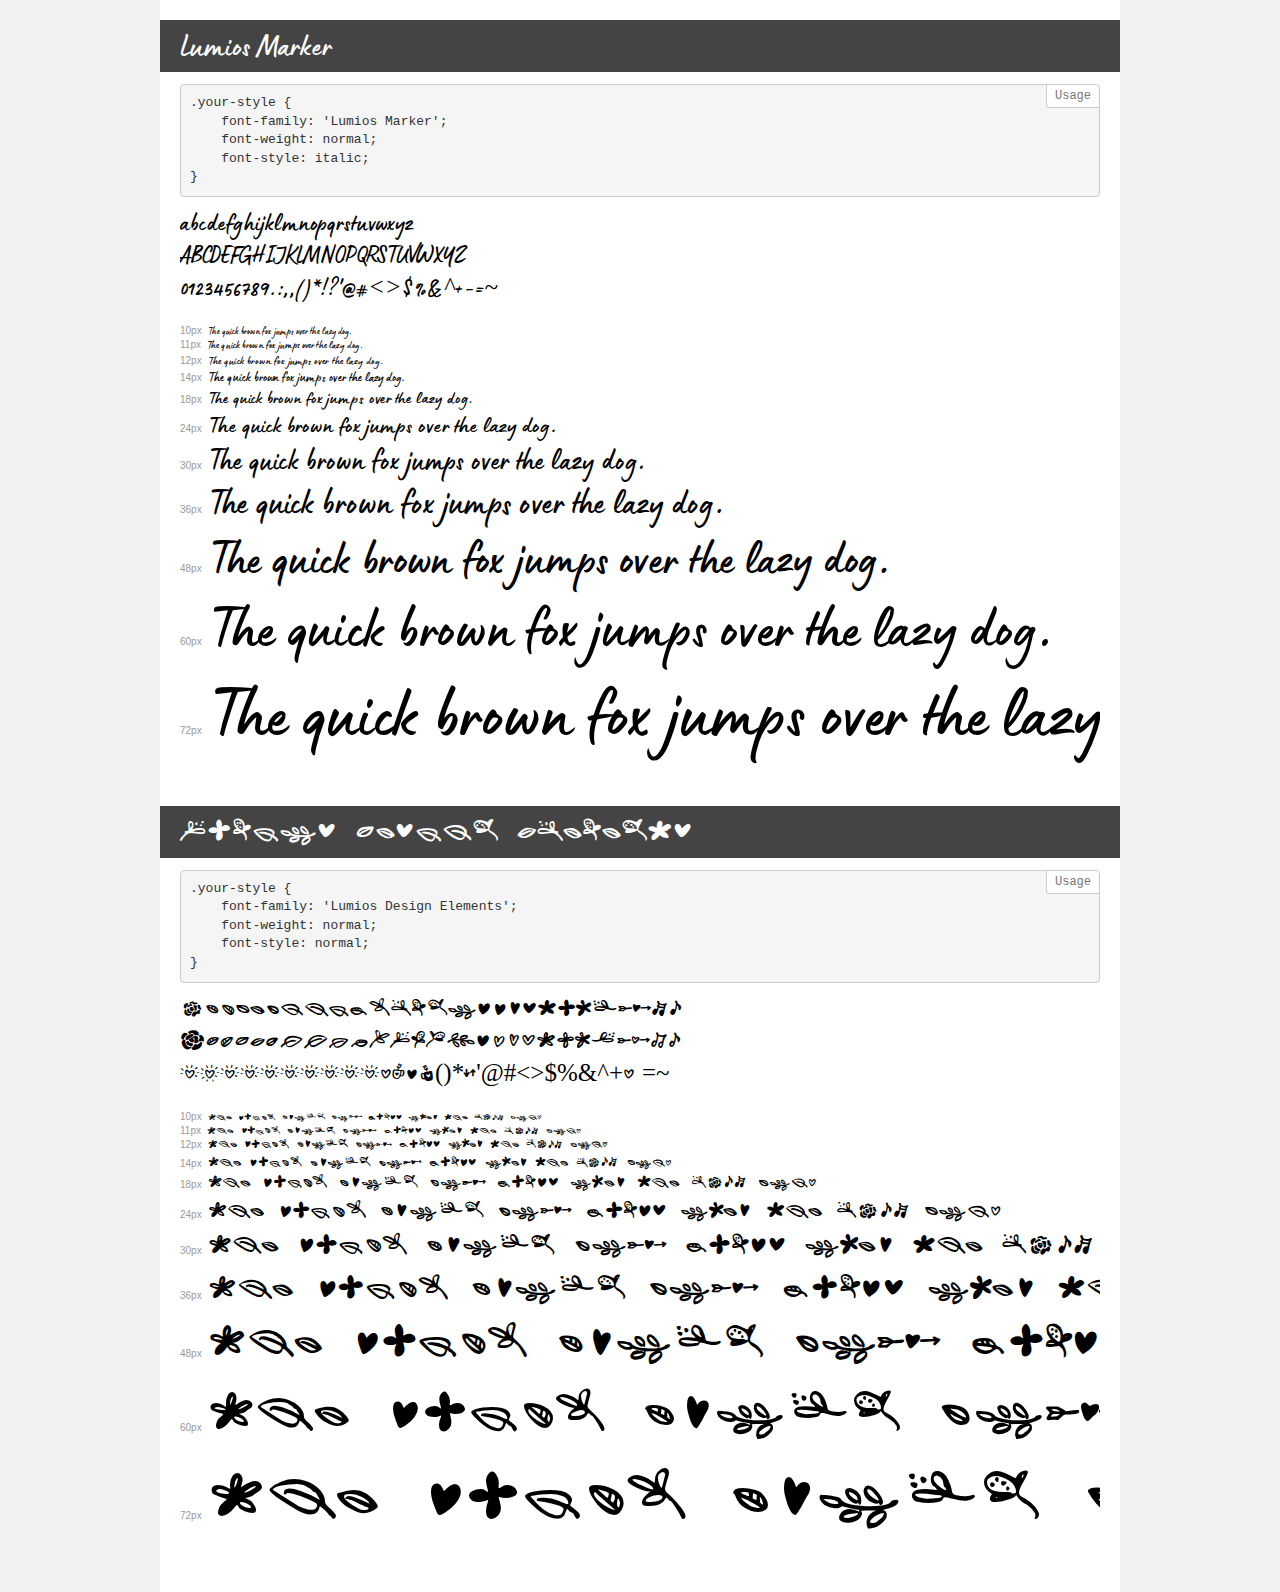
<file: src/assets/Fonts/demo.html>
<!DOCTYPE html>
<html>
<head>
    <meta charset="utf-8">
    <meta http-equiv="X-UA-Compatible" content="IE=edge">
    <meta name="viewport" content="width=device-width, initial-scale=1">
    <meta name="robots" content="noindex, noarchive">
    <meta name="format-detection" content="telephone=no">
    <title>Transfonter demo</title>
    <link href="stylesheet.css" rel="stylesheet">
    <style>
        /*
        http://meyerweb.com/eric/tools/css/reset/
        v2.0 | 20110126
        License: none (public domain)
        */
        html, body, div, span, applet, object, iframe,
        h1, h2, h3, h4, h5, h6, p, blockquote, pre,
        a, abbr, acronym, address, big, cite, code,
        del, dfn, em, img, ins, kbd, q, s, samp,
        small, strike, strong, sub, sup, tt, var,
        b, u, i, center,
        dl, dt, dd, ol, ul, li,
        fieldset, form, label, legend,
        table, caption, tbody, tfoot, thead, tr, th, td,
        article, aside, canvas, details, embed,
        figure, figcaption, footer, header, hgroup,
        menu, nav, output, ruby, section, summary,
        time, mark, audio, video {
            margin: 0;
            padding: 0;
            border: 0;
            font-size: 100%;
            font: inherit;
            vertical-align: baseline;
        }
        /* HTML5 display-role reset for older browsers */
        article, aside, details, figcaption, figure,
        footer, header, hgroup, menu, nav, section {
            display: block;
        }
        body {
            line-height: 1;
        }
        ol, ul {
            list-style: none;
        }
        blockquote, q {
            quotes: none;
        }
        blockquote:before, blockquote:after,
        q:before, q:after {
            content: '';
            content: none;
        }
        table {
            border-collapse: collapse;
            border-spacing: 0;
        }
        /* common styles */
        body {
            background: #f1f1f1;
            color: #000;
        }
        .page {
            background: #fff;
            width: 920px;
            margin: 0 auto;
            padding: 20px 20px 0 20px;
            overflow: hidden;
        }
        .font-container {
            overflow-x: auto;
            overflow-y: hidden;
            margin-bottom: 40px;
            line-height: 1.3;
            white-space: nowrap;
            padding-bottom: 5px;
        }
        h1 {
            position: relative;
            background: #444;
            font-size: 32px;
            color: #fff;
            padding: 10px 20px;
            margin: 0 -20px 12px -20px;
        }
        .letters {
            font-size: 25px;
            margin-bottom: 20px;
        }
        .s10:before {
            content: '10px';
        }
        .s11:before {
            content: '11px';
        }
        .s12:before {
            content: '12px';
        }
        .s14:before {
            content: '14px';
        }
        .s18:before {
            content: '18px';
        }
        .s24:before {
            content: '24px';
        }
        .s30:before {
            content: '30px';
        }
        .s36:before {
            content: '36px';
        }
        .s48:before {
            content: '48px';
        }
        .s60:before {
            content: '60px';
        }
        .s72:before {
            content: '72px';
        }
        .s10:before, .s11:before, .s12:before, .s14:before,
        .s18:before, .s24:before, .s30:before, .s36:before,
        .s48:before, .s60:before, .s72:before {
            font-family: Arial, sans-serif;
            font-size: 10px;
            font-weight: normal;
            font-style: normal;
            color: #999;
            padding-right: 6px;
        }
        pre {
            display: block;
            position: relative;
            padding: 9px;
            margin: 0 0 10px;
            font-family: Monaco, Menlo, Consolas, "Courier New", monospace !important;
            font-size: 13px;
            line-height: 1.428571429;
            color: #333;
            font-weight: normal !important;
            font-style: normal !important;
            background-color: #f5f5f5;
            border: 1px solid #ccc;
            overflow-x: auto;
            border-radius: 4px;
        }
        pre:after {
            display: block;
            position: absolute;
            right: 0;
            top: 0;
            content: 'Usage';
            line-height: 1;
            padding: 5px 8px;
            font-size: 12px;
            color: #767676;
            background-color: #fff;
            border: 1px solid #ccc;
            border-right: none;
            border-top: none;
            border-radius: 0 4px 0 4px;
            z-index: 10;
        }
        /* responsive */
        @media (max-width: 959px) {
            .page {
                width: auto;
                margin: 0;
            }
        }
    </style>
</head>
<body>
<div class="page">
    <div class="demo" style="font-family: 'Lumios Marker'; font-weight: normal; font-style: italic;">
        <h1>Lumios Marker</h1>
        <pre>.your-style {
    font-family: 'Lumios Marker';
    font-weight: normal;
    font-style: italic;
}</pre>
        <div class="font-container">
            <p class="letters">
                abcdefghijklmnopqrstuvwxyz<br>
ABCDEFGHIJKLMNOPQRSTUVWXYZ<br>
                0123456789.:,;()*!?'@#<>$%&^+-=~
            </p>
            <p class="s10" style="font-size: 10px;">The quick brown fox jumps over the lazy dog.</p>
            <p class="s11" style="font-size: 11px;">The quick brown fox jumps over the lazy dog.</p>
            <p class="s12" style="font-size: 12px;">The quick brown fox jumps over the lazy dog.</p>
            <p class="s14" style="font-size: 14px;">The quick brown fox jumps over the lazy dog.</p>
            <p class="s18" style="font-size: 18px;">The quick brown fox jumps over the lazy dog.</p>
            <p class="s24" style="font-size: 24px;">The quick brown fox jumps over the lazy dog.</p>
            <p class="s30" style="font-size: 30px;">The quick brown fox jumps over the lazy dog.</p>
            <p class="s36" style="font-size: 36px;">The quick brown fox jumps over the lazy dog.</p>
            <p class="s48" style="font-size: 48px;">The quick brown fox jumps over the lazy dog.</p>
            <p class="s60" style="font-size: 60px;">The quick brown fox jumps over the lazy dog.</p>
            <p class="s72" style="font-size: 72px;">The quick brown fox jumps over the lazy dog.</p>
        </div>
    </div>
    <div class="demo" style="font-family: 'Lumios Design Elements'; font-weight: normal; font-style: normal;">
        <h1>Lumios Design Elements</h1>
        <pre>.your-style {
    font-family: 'Lumios Design Elements';
    font-weight: normal;
    font-style: normal;
}</pre>
        <div class="font-container">
            <p class="letters">
                abcdefghijklmnopqrstuvwxyz<br>
ABCDEFGHIJKLMNOPQRSTUVWXYZ<br>
                0123456789.:,;()*!?'@#<>$%&^+-=~
            </p>
            <p class="s10" style="font-size: 10px;">The quick brown fox jumps over the lazy dog.</p>
            <p class="s11" style="font-size: 11px;">The quick brown fox jumps over the lazy dog.</p>
            <p class="s12" style="font-size: 12px;">The quick brown fox jumps over the lazy dog.</p>
            <p class="s14" style="font-size: 14px;">The quick brown fox jumps over the lazy dog.</p>
            <p class="s18" style="font-size: 18px;">The quick brown fox jumps over the lazy dog.</p>
            <p class="s24" style="font-size: 24px;">The quick brown fox jumps over the lazy dog.</p>
            <p class="s30" style="font-size: 30px;">The quick brown fox jumps over the lazy dog.</p>
            <p class="s36" style="font-size: 36px;">The quick brown fox jumps over the lazy dog.</p>
            <p class="s48" style="font-size: 48px;">The quick brown fox jumps over the lazy dog.</p>
            <p class="s60" style="font-size: 60px;">The quick brown fox jumps over the lazy dog.</p>
            <p class="s72" style="font-size: 72px;">The quick brown fox jumps over the lazy dog.</p>
        </div>
    </div>
</div>
</body>
</html>
</file>
<file: src/assets/Fonts/stylesheet.css>
@font-face {
    font-family: 'Lumios Marker';
    src: url('Lumios-Marker.eot');
    src: local('Lumios Marker'), local('Lumios-Marker'),
        url('Lumios-Marker.eot?#iefix') format('embedded-opentype'),
        url('Lumios-Marker.woff2') format('woff2'),
        url('Lumios-Marker.woff') format('woff'),
        url('Lumios-Marker.ttf') format('truetype');
    font-weight: normal;
    font-style: italic;
}

@font-face {
    font-family: 'Lumios Design Elements';
    src: url('Lumios-DesignElements.eot');
    src: local('Lumios Design Elements'), local('Lumios-DesignElements'),
        url('Lumios-DesignElements.eot?#iefix') format('embedded-opentype'),
        url('Lumios-DesignElements.woff2') format('woff2'),
        url('Lumios-DesignElements.woff') format('woff'),
        url('Lumios-DesignElements.ttf') format('truetype');
    font-weight: normal;
    font-style: normal;
}
</file>
